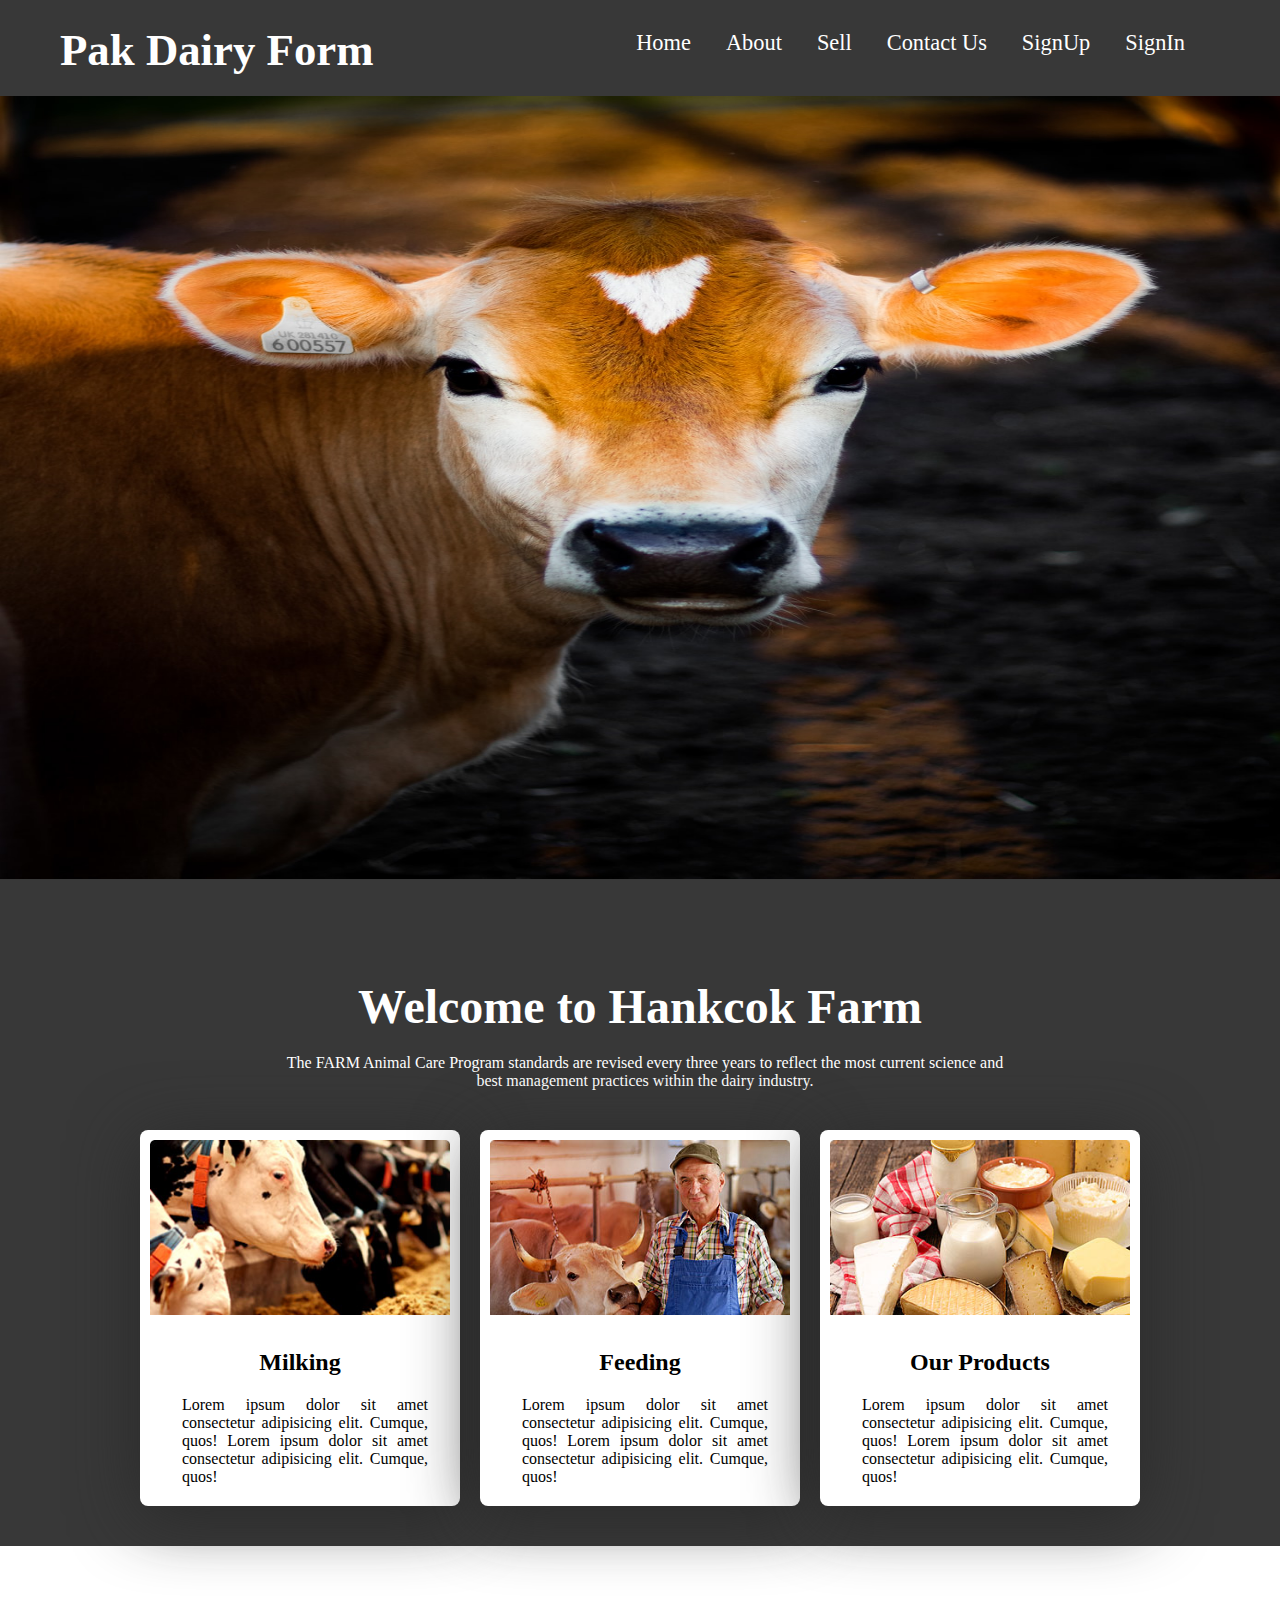
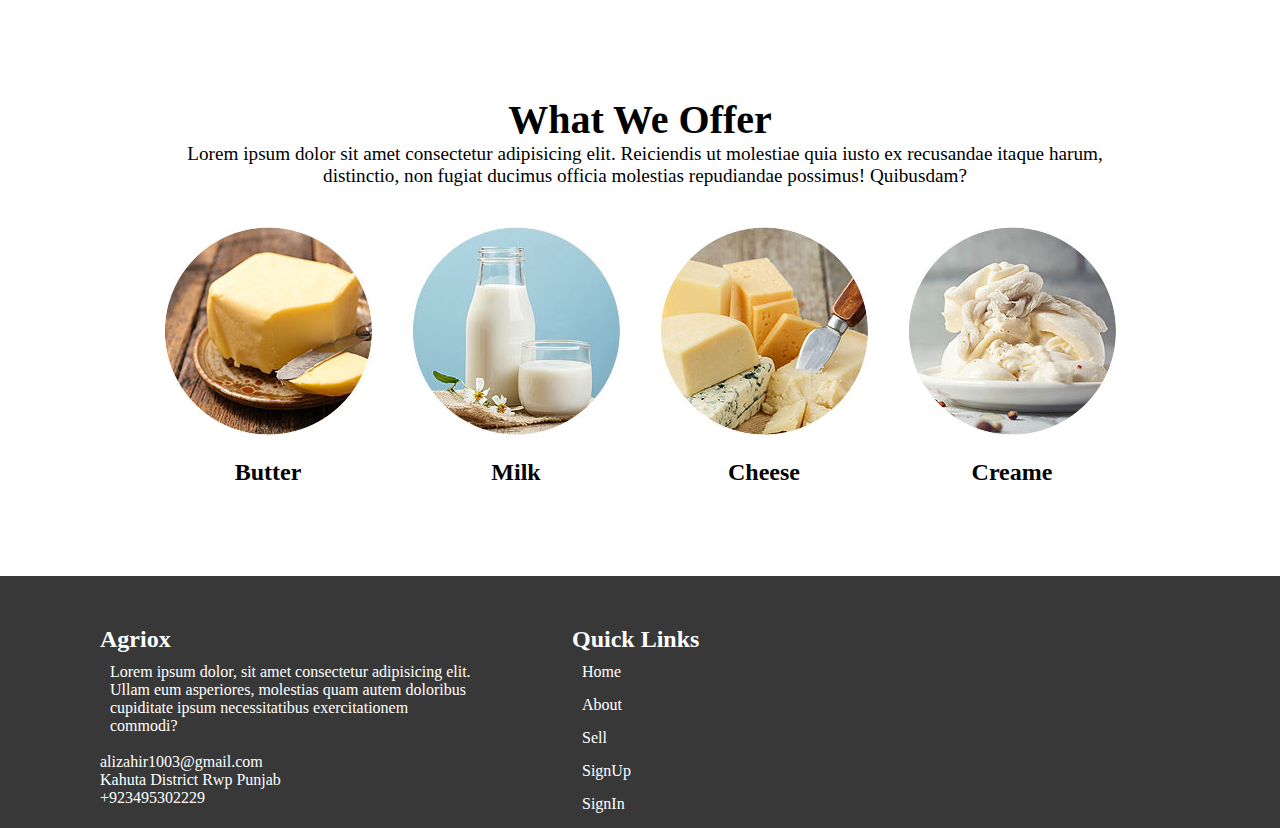
<file: index.html>
<!DOCTYPE html>
<html lang="en">

<head>
    <meta charset="UTF-8">
    <meta http-equiv="X-UA-Compatible" content="IE=edge">
    <meta name="viewport" content="width=device-width, initial-scale=1.0">
    <link rel="stylesheet" href="style.css">
    <title>Home-</title>
</head>

<body>
    <!-- header starts -->
    <header>
        <nav style="background-color: rgba(41, 41, 41, .93);">
            <div class="logo" style="color: #fff;">
                <h1>Pak Dairy Form </h1>
            </div>
            <div class="main-nav">
                <ul class="nav-links">
                    <a href="Home.html">
                        <li>Home</li>
                    </a>
                    <a href="about.html" target="_blank">
                        <li>About</li>
                    </a>
                    <a href="sell.html" target="_blank">
                        <li>Sell</li>
                    </a>
                    <a href="contact.html" target="_blank">
                        <li>Contact Us</li>
                    </a>
                    <a href="signUp.html" target="_blank">
                        <li>SignUp</li>
                    </a>
                    <a href="signIn.html" target="_blank">
                        <li>SignIn</li>
                    </a>
                </ul>
                <div class="hamburger">
                    <span class="bar"></span>
                    <span class="bar"></span>
                    <span class="bar"></span>
                </div>
            </div>
        </nav>
        <div class="slider">
            <!-- <div class="slider-btn">
                <button class="btn-left" onclick="plusDivs(-1)">&#10094;</button>
                <button class="btn-right" onclick="plusDivs(1)">&#10095;</button>
            </div> -->
            <div>
                <img class="mySlides" src="signup-pic3.jpg">
                <h1 class="caption"></h1>
                <p class="cap-txt"></p>
            </div>
            <div>
                <img class="mySlides" src="image-2.jpg">
                <h1 class="caption"></h1>
            </div>
            <div>
                <img class="mySlides" src="image-3.jpg">
                <h1 class="caption"></h1>
            </div>
        </div>
    </header>
    <!-- header ends -->

    <!-- Welcome section starts -->
    <section class="welcome">
        <h1>Welcome to Hankcok Farm</h1>
        <p>The FARM Animal Care Program standards are revised every three years to reflect the most current science and
            <br>
            best management practices within the dairy industry.
        </p>

        <div class="welcome-row">
            <div class="r1">
                <img src="img.jpg" alt="image 1">
                <h1>Milking</h1>
                <p>Lorem ipsum dolor sit amet consectetur adipisicing elit. Cumque, quos! Lorem
                    ipsum dolor sit amet consectetur adipisicing elit. Cumque, quos!
                </p>
            </div>
            <div class="r2">
                <img src="img2.jpg" alt="image 2">
                <h1>Feeding</h1>
                <p>Lorem ipsum dolor sit amet consectetur adipisicing elit. Cumque, quos! Lorem
                    ipsum dolor sit amet consectetur adipisicing elit. Cumque, quos!
                </p>
            </div>
            <div class="r3">
                <img src="img3.jpg" alt="image 1">
                <h1>Our Products</h1>
                <p>Lorem ipsum dolor sit amet consectetur adipisicing elit. Cumque, quos! Lorem
                    ipsum dolor sit amet consectetur adipisicing elit. Cumque, quos!
                </p>
            </div>
        </div>

    </section>
    <!-- Welcome section ends  -->

    <!-- services section starts -->
    <section class="services-section">

        <h1>What We Offer</h1>
        <p>
            Lorem ipsum dolor sit amet consectetur adipisicing elit. Reiciendis ut molestiae quia iusto ex recusandae
            itaque harum,<br> distinctio, non fugiat ducimus officia molestias repudiandae
            possimus! Quibusdam?
        </p>

        <div class="services">
            <div class="s1">
                <img src="image-4.jpg">
                <h2>Butter</h2>
            </div>
            <div class="s2">
                <img src="image-5.jpg">
                <h2>Milk</h2>
            </div>
            <div class="s3">
                <img src="image-6.jpg">
                <h2>Cheese</h2>
            </div>
            <div class="s4">
                <img src="image-7.jpg">
                <h2>Creame</h2>
            </div>
        </div>

    </section>
    <!-- services section ends -->
    <br><br><br><br><br>
    <footer>
        <div class="footer-row">
            <div class="info">
                <h2>Agriox</h2>
                <p>Lorem ipsum dolor, sit amet consectetur adipisicing elit. Ullam eum asperiores, molestias quam autem
                    doloribus cupiditate ipsum necessitatibus exercitationem commodi?</p>
                <br>
                <ul>
                    <li>alizahir1003@gmail.com</li>
                    <li>Kahuta District Rwp Punjab</li>
                    <li>+923495302229</li>
                </ul>
            </div>
            <div class="links">
                <h2>Quick Links</h2>
                <ul>
                    <li>Home</li>
                    <li>About</li>
                    <li>Sell</li>
                    <li>SignUp</li>
                    <li>SignIn</li>
                </ul>
            </div>
        </div>
    </footer>
    <script>
        const hamburger = document.querySelector(".hamburger");
        const navMenu = document.querySelector(".nav-links");

        hamburger.addEventListener("click", mobileMenu);

        function mobileMenu() {
            hamburger.classList.toggle("active");
            navMenu.classList.toggle("active");
        }

        var slideIndex = 1;
        showDivs(slideIndex);

        function plusDivs(n) {
            showDivs(slideIndex += n);
        }

        function showDivs(n) {
            var i;
            var x = document.getElementsByClassName("mySlides");
            var xx = document.getElementsByClassName("caption");
            if (n > x.length) {
                slideIndex = 1
            }
            if (n < 1) {
                slideIndex = x.length
            }
            for (i = 0; i < x.length; i++) {
                x[i].style.display = "none";
                xx[i].style.display = "none";
            }
            x[slideIndex - 1].style.display = "block";
            xx[slideIndex - 1].style.display = "block";
        }
    </script>

</body>

</html>
</file>
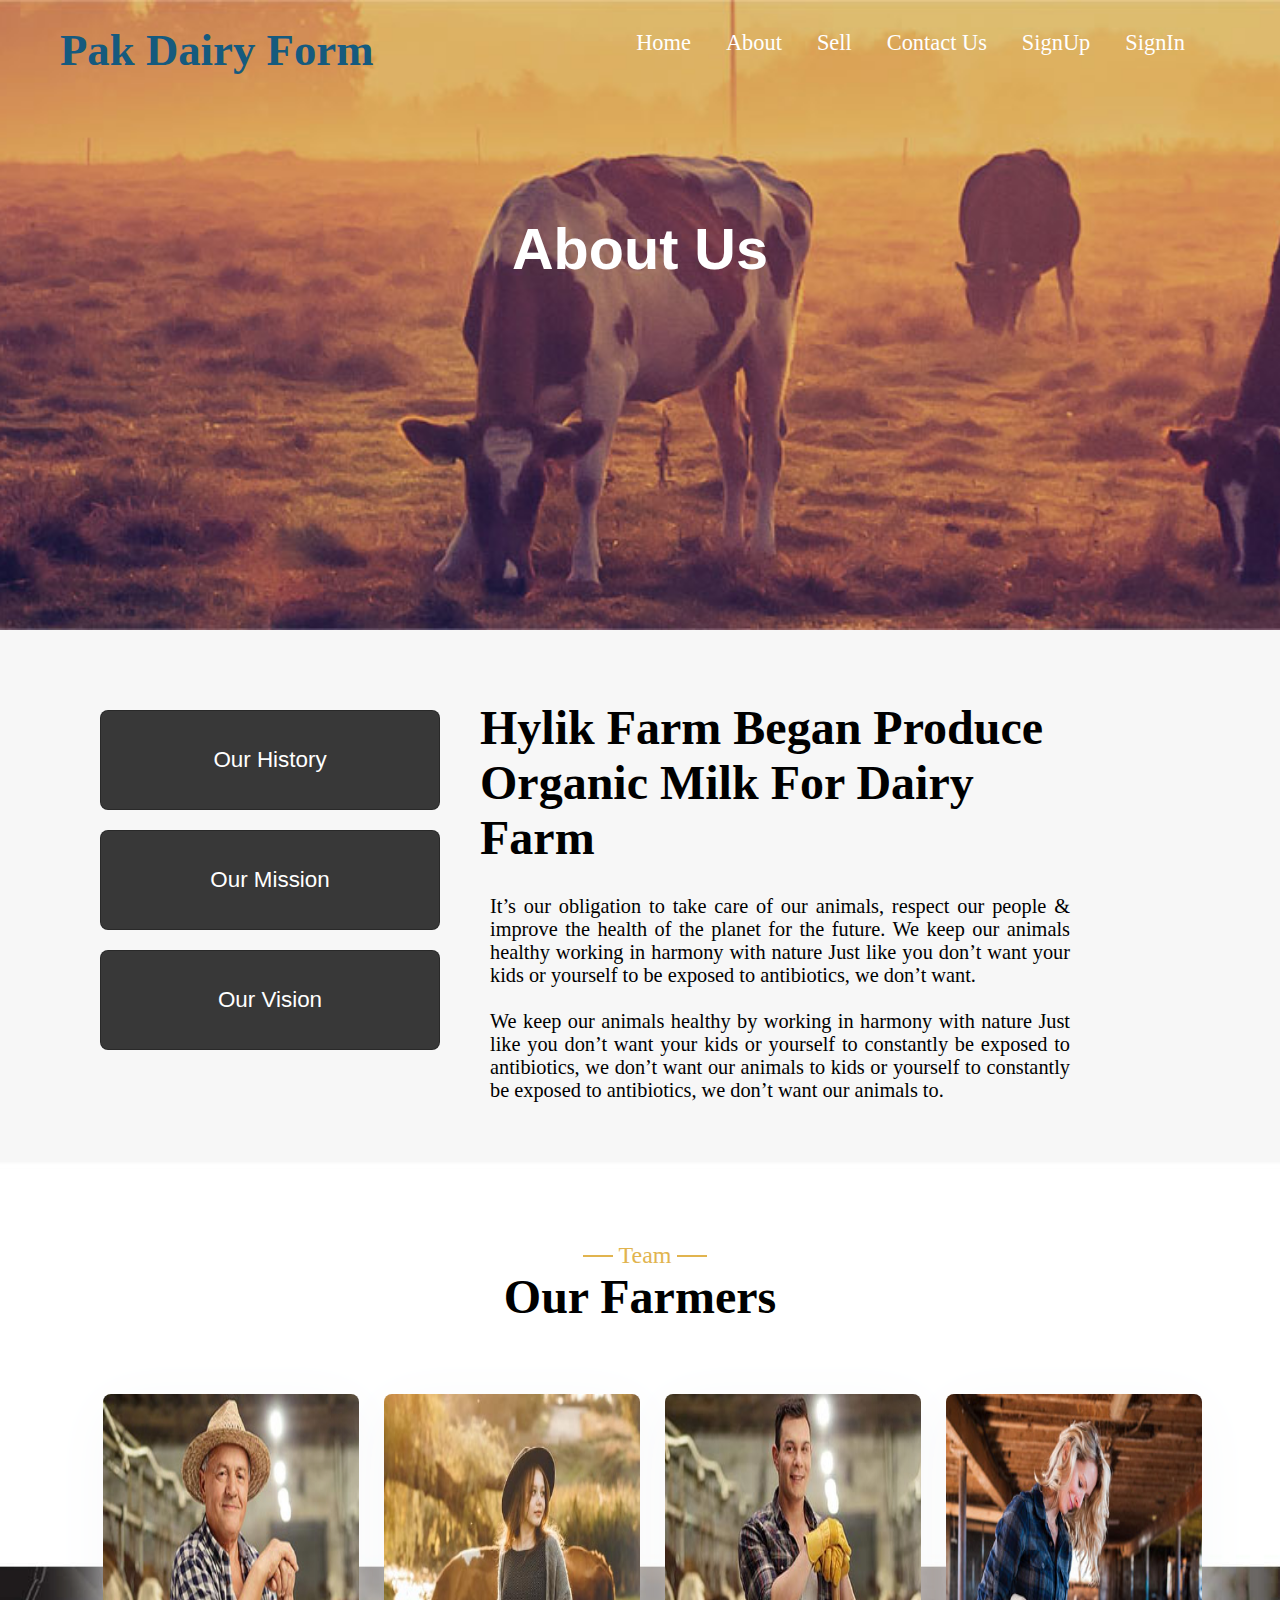
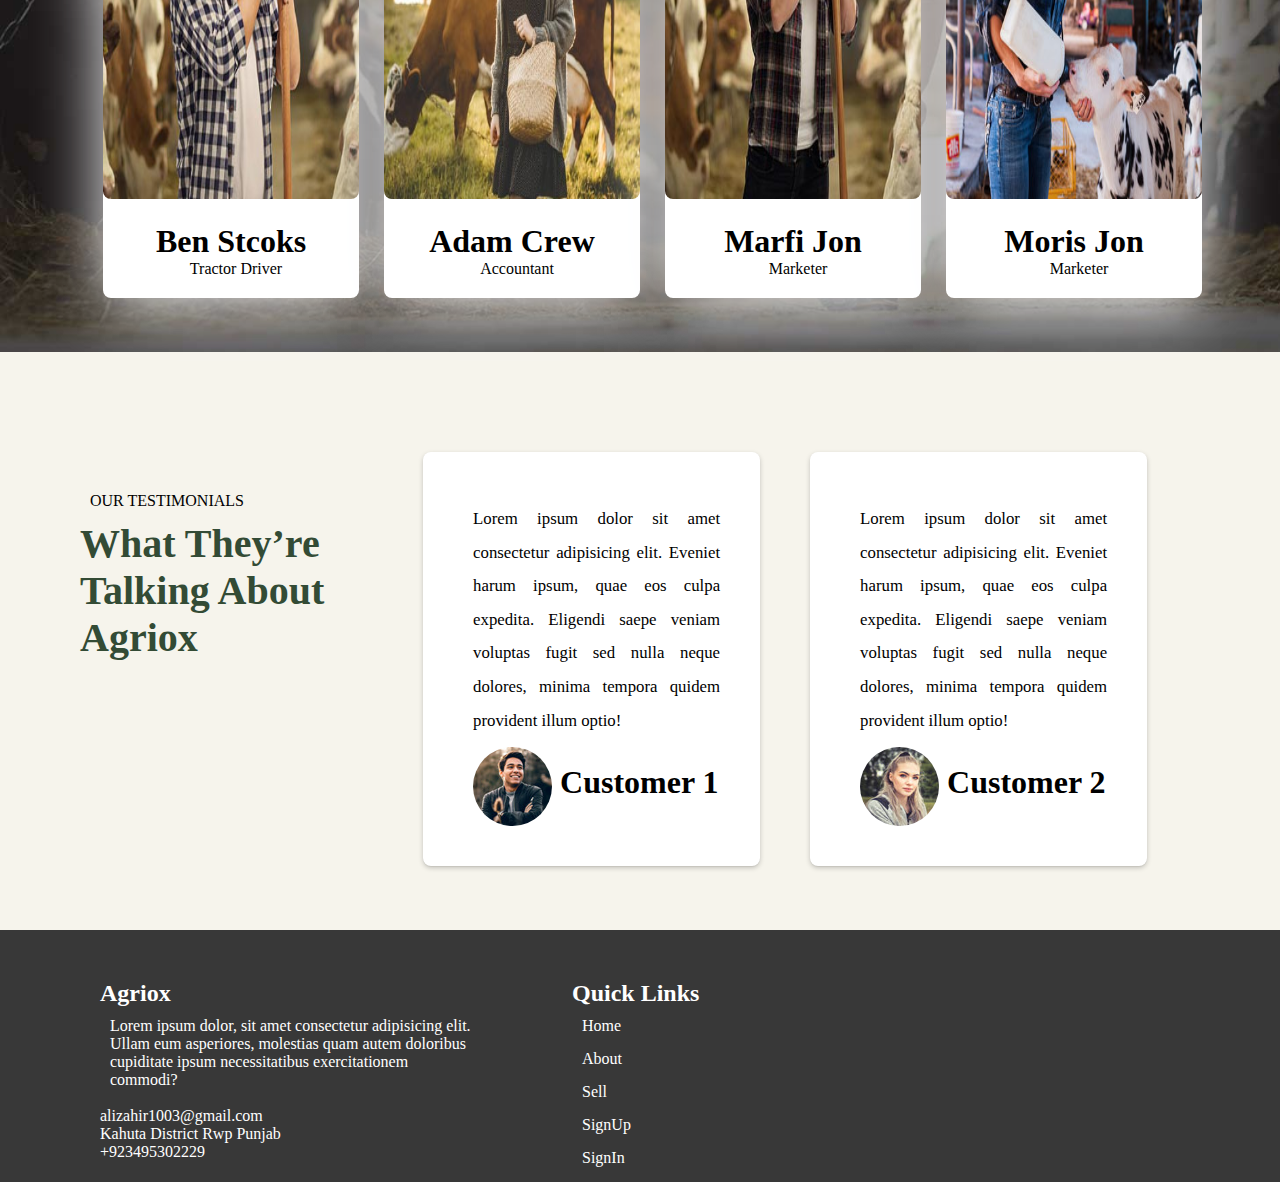
<file: about.html>
<!DOCTYPE html>
<html lang="en">

<head>
    <meta charset="UTF-8">
    <meta http-equiv="X-UA-Compatible" content="IE=edge">
    <meta name="viewport" content="width=device-width, initial-scale=1.0">
    <link rel="stylesheet" href="style.css">
    <title>About-</title>
</head>

<body>

    <!-- Header starts -->
    <header class="about-header">
        <nav class="about-nav">
            <div class="logo">
                <h1>Pak Dairy Form</h1>
            </div>
            <div class="main-nav">
                <ul class="nav-links">
                    <a href="index.html" target="_blank">
                        <li>Home</li>
                    </a>
                    <a href="about.html" target="_blank">          
                        <li>About</li>
                    </a>
                    <a href="sell.html">
                        <li>Sell</li>
                    </a>
                    <a href="contact.html" target="_blank">
                        <li>Contact Us</li>
                    </a>
                    <a href="signUp.html" target="_blank">
                        <li>SignUp</li>
                    </a>
                    <a href="signIn.html" target="_blank">
                        <li>SignIn</li>
                    </a>
                </ul>
                <div class="hamburger">
                    <span class="bar"></span>
                    <span class="bar"></span>
                    <span class="bar"></span>
                </div>
            </div>
        </nav>

        <div class="nav-content">
            <h1>About Us</h1>
            <p></p>
        </div>

    </header>
    <!-- Header ends -->

    <!-- about section starts -->
    <div class="about-section">

        <div class="about-row">

            <div class="btns">
                <button id="history" onclick="his()">Our History</button>
                <br>
                <button id="mission" onclick="mission()">Our Mission</button>
                <br>
                <button id="vision" onclick="vision()">Our Vision</button>
            </div>

            <div class="paras">
                <h1>Hylik Farm Began Produce Organic Milk For Dairy Farm</h1>
                <p>It’s our obligation to take care of our animals, respect our people & improve the health of
                    the
                    planet for the future. We keep our animals healthy working in harmony with nature Just like you
                    don’t want your kids or yourself to be exposed to antibiotics, we don’t want.
                    <br><br>
                    We keep our animals healthy by working in harmony with nature Just like you don’t want your kids or
                    yourself to constantly be exposed to antibiotics, we don’t want our animals to kids or yourself to
                    constantly be exposed to antibiotics, we don’t want our animals to.
                </p>
            </div>

        </div>

    </div>
    <!-- about section ends  -->

    <!-- team section starts -->
    <section class="team-section">
        <p class="title">Team</p>
        <h1 class="farmer">Our Farmers</h1>

        <div class="team-members">

            <div class="member1">
                <img src="team1.jpg" alt="team 1">
                <h1>Ben Stcoks</h1>
                <p>Tractor Driver</p>
            </div>
            <div class="member2">
                <img src="team2.jpg" alt="team 1">
                <h1>Adam Crew</h1>
                <p>Accountant</p>
            </div>
            <div class="member3">
                <img src="team3.jpg" alt="team 1">
                <h1>Marfi Jon</h1>
                <p>Marketer</p>
            </div>
            <div class="member4">
                <img src="team4.jpg" alt="team 1">
                <h1>Moris Jon</h1>
                <p>Marketer</p>
            </div>
        </div>
        <br><br><br>
    </section>
    <!-- team section ends -->

    <!-- TESTIMONIALS section starts -->
    <section class="Testimonals-section">

        <div class="testimonals">
            <div class="txt">
                <p>OUR TESTIMONIALS</p>
                <h1>What They’re Talking About Agriox</h1>
            </div>
            <div class="reviews">
                <div class="review1">
                    <p>Lorem ipsum dolor sit amet consectetur adipisicing elit. Eveniet harum ipsum, quae eos culpa
                        expedita. Eligendi saepe veniam voluptas fugit sed nulla neque dolores, minima tempora quidem
                        provident illum optio!</p>
                    <img src="testimonials-v1-img1.jpg" alt="">
                    <h1>Customer 1</h1>
                    <br><br><br>
                </div>
                <div class="review2">
                    <p>Lorem ipsum dolor sit amet consectetur adipisicing elit. Eveniet harum ipsum, quae eos culpa
                        expedita. Eligendi saepe veniam voluptas fugit sed nulla neque dolores, minima tempora quidem
                        provident illum optio!</p>
                    <img src="testimonials-v1-img2.jpg" alt="">
                    <h1>Customer 2</h1>
                    <br><br><br>
                </div>
            </div>
        </div>
        <br><br><br>
    </section>
    <!-- TESTIMONIALS section ends -->

    <!-- Footer starts -->
    <footer>
        <div class="footer-row">
            <div class="info">
                <h2>Agriox</h2>
                <p>Lorem ipsum dolor, sit amet consectetur adipisicing elit. Ullam eum asperiores, molestias quam autem
                    doloribus cupiditate ipsum necessitatibus exercitationem commodi?</p>
                <br>
                <ul>
                    <li>alizahir1003@gmail.com</li>
                    <li>Kahuta District Rwp Punjab</li>
                    <li>+923495302229</li>
                </ul>
            </div>
            <div class="links">
                <h2>Quick Links</h2>
                <ul>
                    <li>Home</li>
                    <li>About</li>
                    <li>Sell</li>
                    <li>SignUp</li>
                    <li>SignIn</li>
                </ul>
            </div>
        </div>
    </footer>
    <!-- Footer ends -->

    <script>

        const hamburger = document.querySelector(".hamburger");
        const navMenu = document.querySelector(".nav-links");

        hamburger.addEventListener("click", mobileMenu);

        function mobileMenu() {
            hamburger.classList.toggle("active");
            navMenu.classList.toggle("active");
        }

        var getTitle = document.getElementById("title");
        var getText = document.getElementById("text");

        function his() {
            getTitle.innerHTML = "Hylik Farm Began Produce Organic Milk For Dairy Farm";
        }
        function mission() {
            getTitle.innerHTML = "Deliver Organic Dairy , From Cow To Everyone.";
        }
        function vision() {
            getTitle.innerHTML = "Know About Our Farm And Vission";
        }
    </script>

</body>

</html>
</file>
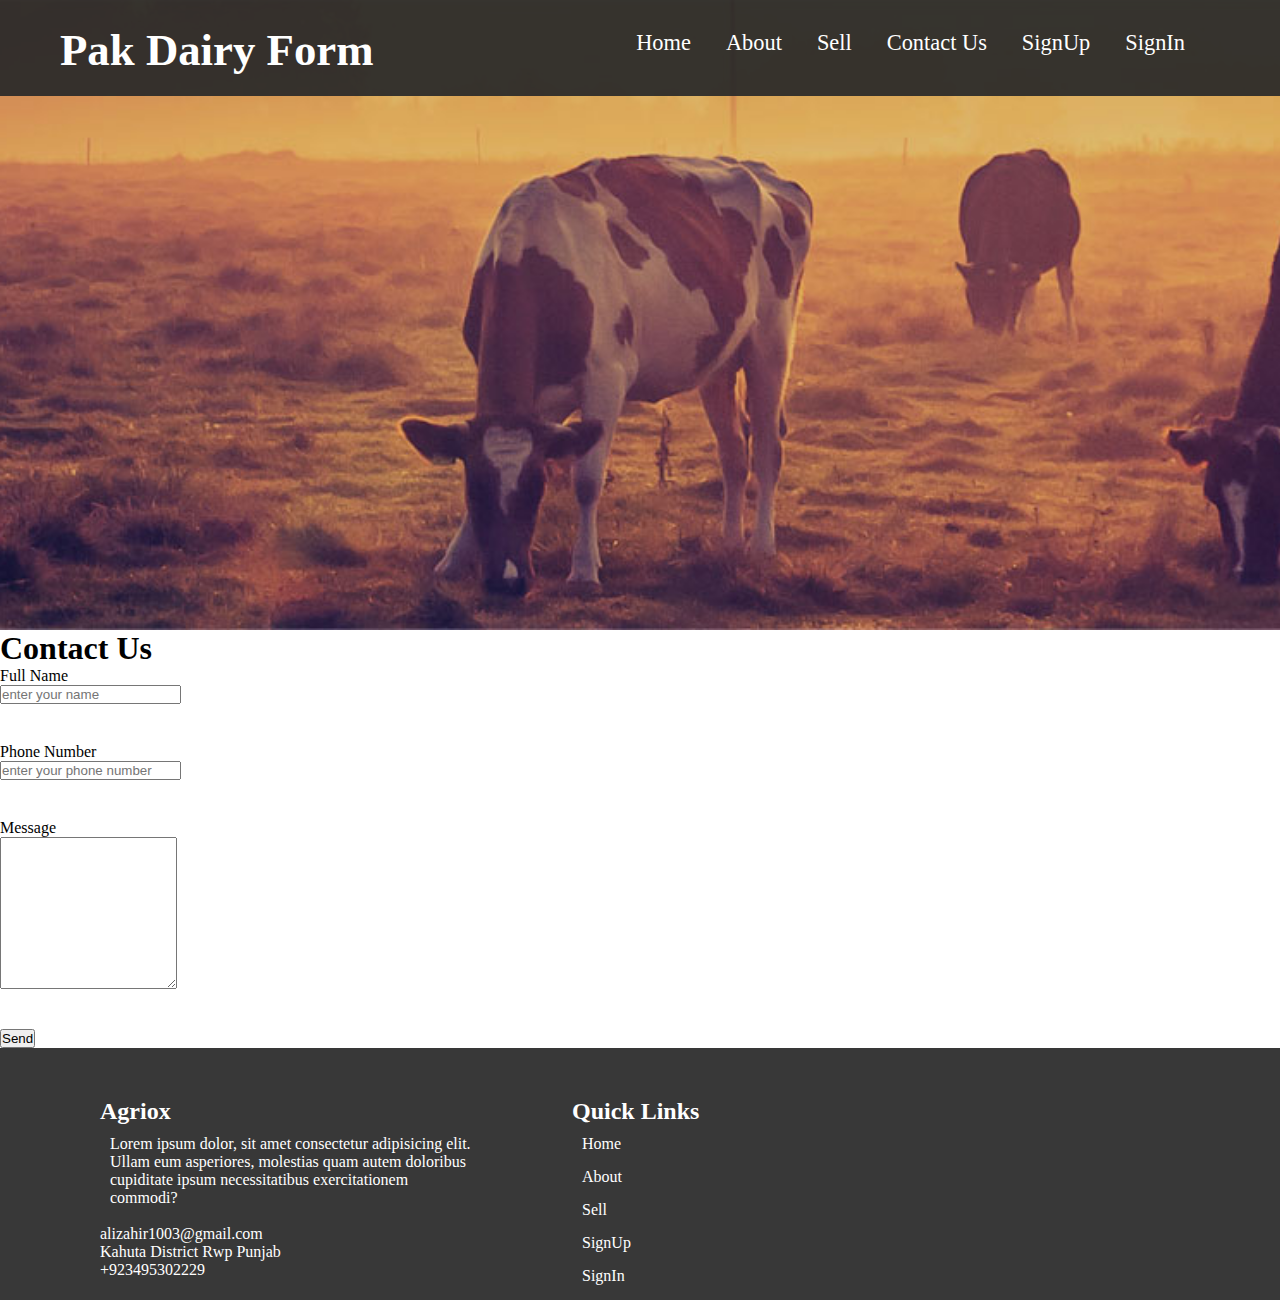
<file: contact.html>
<!DOCTYPE html>
<html lang="en">

<head>
    <meta charset="UTF-8">
    <meta http-equiv="X-UA-Compatible" content="IE=edge">
    <meta name="viewport" content="width=device-width, initial-scale=1.0">
    <link rel="stylesheet" href="style.css">
    <title>Contact US</title>
</head>

<body>

    <!-- Header starts -->
    <header class="about-header">
        <nav style="background-color: rgba(41, 41, 41, .93);">
            <div class="logo" style="color: #fff;">
                <h1>Pak Dairy Form</h1>
            </div>
            <div class="main-nav">
                <ul class="nav-links">
                    <a href="Home.html">
                        <li>Home</li>
                    </a>
                    <a href="about.html" target="_blank">
                        <li>About</li>
                    </a>
                    <a href="sell.html" target="_blank">
                        <li>Sell</li>
                    </a>
                    <a href="contact.html" target="_blank">
                        <li>Contact Us</li>
                    </a>
                    <a href="signUp.html" target="_blank">
                        <li>SignUp</li>
                    </a>
                    <a href="signIn.html" target="_blank">
                        <li>SignIn</li>
                    </a>
                </ul>
                <div class="hamburger">
                    <span class="bar"></span>
                    <span class="bar"></span>
                    <span class="bar"></span>
                </div>
            </div>
        </nav>

    </header>
    <!-- Header ends -->

    <!-- Contact Us form -->
    <section class="contact">
        <div class="contact-title">
            <h1>Contact Us</h1>
        </div>
        <div class="contact-form">

            <div class="contact-row">
                <div class="label">
                    <label>Full Name</label>
                </div>
                <div class="input-field">
                    <input type="text" id="fullName" placeholder="enter your name">
                    <span id="Nameerror"></span>
                </div>
            </div><br><br>

            <div class="contact-row">
                <div class="label">
                    <label>Phone Number</label>
                </div>
                <div class="input-field">
                    <input type="number" id="num" placeholder="enter your phone number">
                    <span id="Phoneerror"></span>
                </div>
            </div><br><br>

            <div class="contact-row">
                <div class="label">
                    <label>Message</label>
                </div>
                <div class="input-field">
                    <textarea rows="10"></textarea>
                </div>
            </div><br><br>

            <div class="send-btn">
                <button onclick="onSend()">Send</button>
            </div>
        </div>
    </section>

    <footer>
        <div class="footer-row">
            <div class="info">
                <h2>Agriox</h2>
                <p>Lorem ipsum dolor, sit amet consectetur adipisicing elit. Ullam eum asperiores, molestias quam autem
                    doloribus cupiditate ipsum necessitatibus exercitationem commodi?</p>
                <br>
                <ul>
                    <li>alizahir1003@gmail.com</li>
                    <li>Kahuta District Rwp Punjab</li>
                    <li>+923495302229</li>
                </ul>
            </div>
            <div class="links">
                <h2>Quick Links</h2>
                <ul>
                    <li>Home</li>
                    <li>About</li>
                    <li>Sell</li>
                    <li>SignUp</li>
                    <li>SignIn</li>
                </ul>
            </div>
        </div>
    </footer>

    <script>

        function onSend() {

            var getName = document.getElementById("fullName").value;
            var getPhone = document.getElementById("num").value;

            var getNameErrorId = document.getElementById("Nameerror");
            var getPhoneerrorId = document.getElementById("Phoneerror");

            if (getName == "") {
                getNameErrorId.textContent = "Enter Your Full Name";
                getNameErrorId.style.color = "red";
            }

            if (getPhone == "") {
                getPhoneerrorId.textContent = "Enter Your Phone Number";
                getPhoneerrorId.style.color = "red";
            } else if (getPhone.length != 11) {
                getPhoneerrorId.textContent = "Invalid Number";
                getPhoneerrorId.style.color = "red";
            }

            for (var i = 0; i < getName.length; i++) {

                var getNameChar = getName.charAt(i);

                if (getNameChar <= 10) {
                    getNameErrorId.textContent = "Name Contains only alphabets!";
                    getNameErrorId.style.color = "red";
                }
            }

            for (var j = 0; j < getCNIC.length; j++) {
                var getCNICChar = getCNIC[j];
                if (getCNICChar == "-") {
                    getCNICerrorId.textContent = "Enter CNIC without Dashes(" - ")";
                    getCNICerrorId.style.color = "red";
                    break;
                }
            }

        }

    </script>

</body>

</html>
</file>
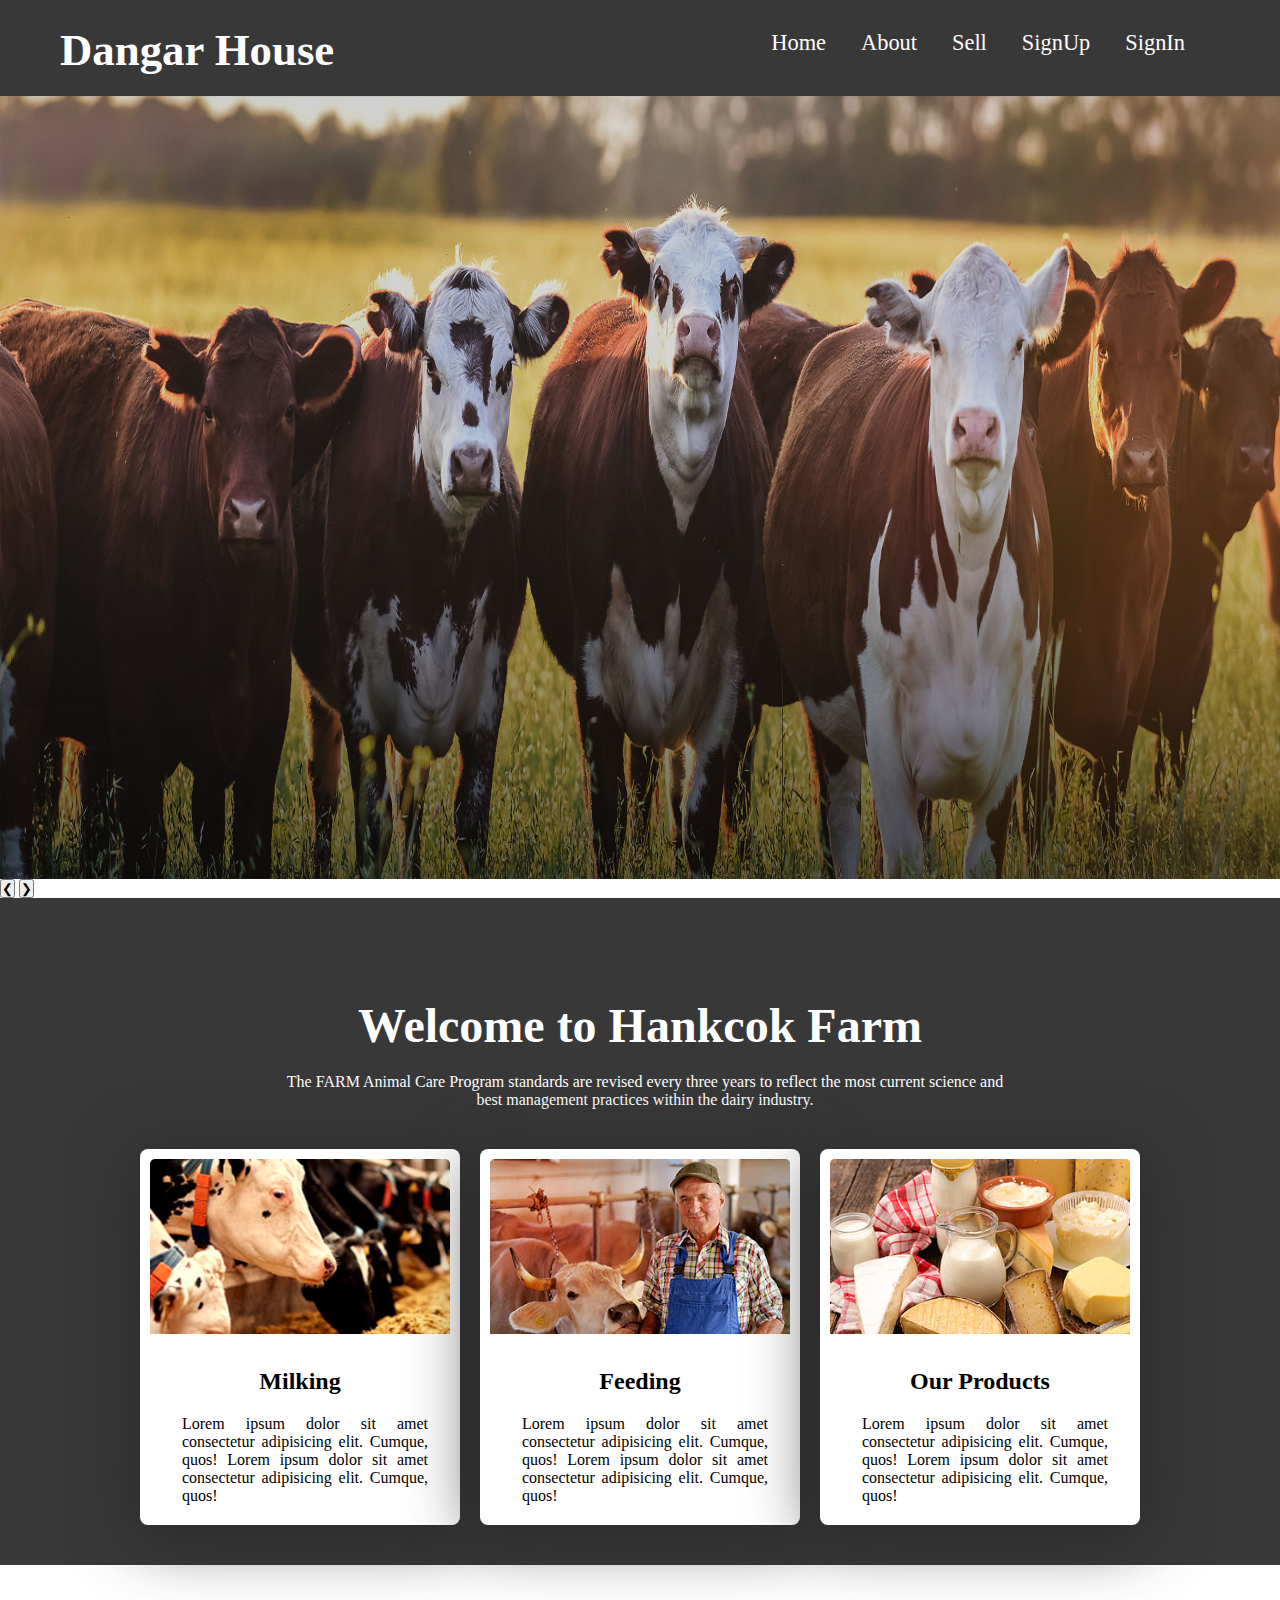
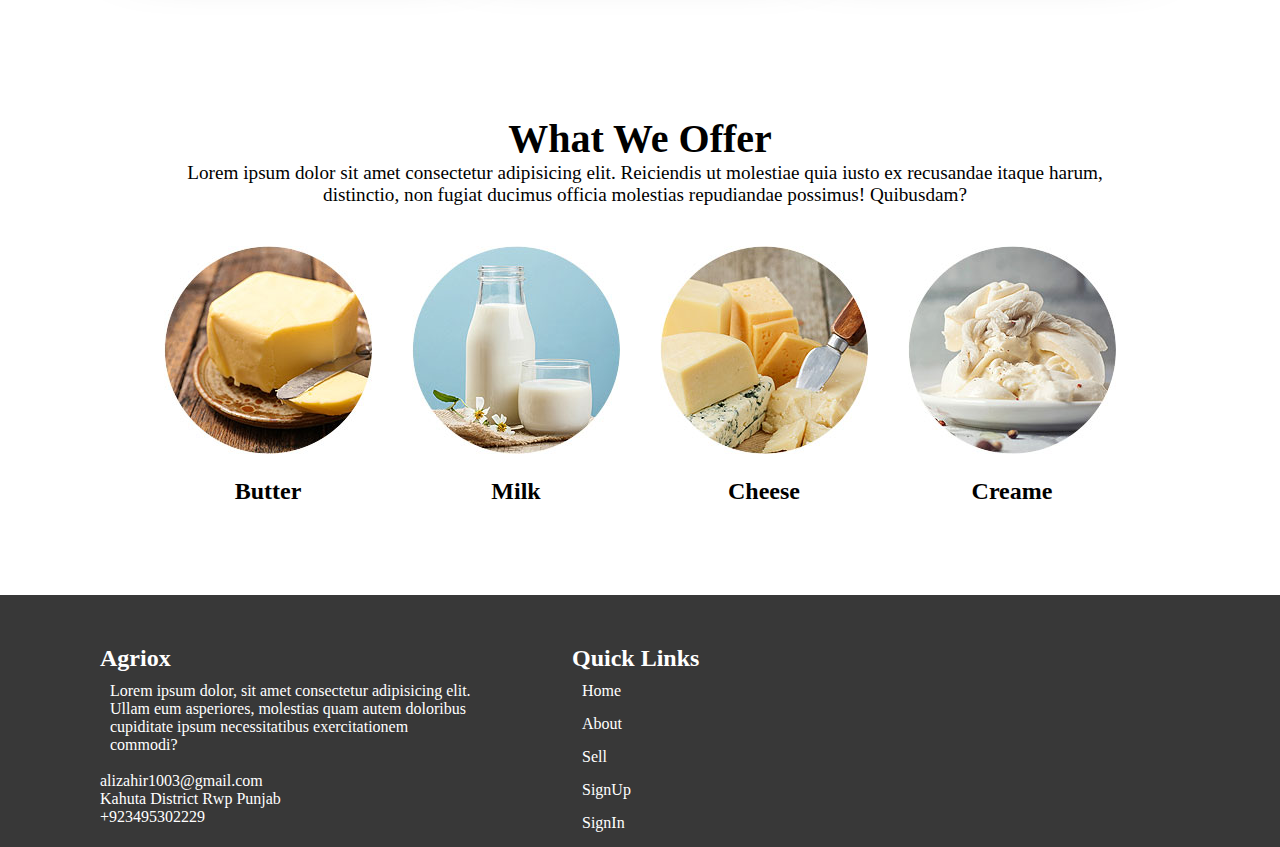
<file: Home.html>
<!DOCTYPE html>
<html lang="en">

<head>
    <meta charset="UTF-8">
    <meta http-equiv="X-UA-Compatible" content="IE=edge">
    <meta name="viewport" content="width=device-width, initial-scale=1.0">
    <link rel="stylesheet" href="style.css">
    <title>Home-</title>
</head>

<body>
    <!-- header starts -->
    <header>
        <nav style="background-color: rgba(41, 41, 41, .93);">
            <div class="logo" style="color: #fff;">
                <h1>Dangar House</h1>
            </div>
            <div class="main-nav">
                <ul class="nav-links">
                    <a href="">
                        <li style="color: #fff;">Home</li>
                    </a>
                    <a href="about.html" target="_blank">
                        <li style="color: #fff;">About</li>
                    </a>
                    <a href="">
                        <li style="color: #fff;">Sell</li>
                    </a>
                    <a href="signUp.html" target="_blank">
                        <li style="color: #fff;">SignUp</li>
                    </a>
                    <a href="signIn.html" target="_blank">
                        <li style="color: #fff;">SignIn</li>
                    </a>
                </ul>
                <div class="hamburger">
                    <span class="bar"></span>
                    <span class="bar"></span>
                    <span class="bar"></span>
                </div>
            </div>
        </nav>
        <div class="slider">
            <div>
                <img class="mySlides" src="image-1.jpg">
                <h1 class="caption"></h1>
                <p class="cap-txt"></p>
            </div>
            <div>
                <img class="mySlides" src="image-2.jpg">
                <h1 class="caption"></h1>
            </div>
            <div>
                <img class="mySlides" src="image-3.jpg">
                <h1 class="caption"></h1>
            </div>
            <button class="btn-left" onclick="plusDivs(-1)">&#10094;</button>
            <button class="btn-right" onclick="plusDivs(1)">&#10095;</button>
        </div>
    </header>
    <!-- header ends -->

    <!-- Welcome section starts -->
    <section class="welcome">
        <h1>Welcome to Hankcok Farm</h1>
        <p>The FARM Animal Care Program standards are revised every three years to reflect the most current science and
            <br>
            best management practices within the dairy industry.</p>

        <div class="welcome-row">
            <div class="r1">
                <img src="img.jpg" alt="image 1">
                <h1>Milking</h1>
                <p>Lorem ipsum dolor sit amet consectetur adipisicing elit. Cumque, quos! Lorem
                    ipsum dolor sit amet consectetur adipisicing elit. Cumque, quos!
                </p>
            </div>
            <div class="r2">
                <img src="img2.jpg" alt="image 2">
                <h1>Feeding</h1>
                <p>Lorem ipsum dolor sit amet consectetur adipisicing elit. Cumque, quos! Lorem
                    ipsum dolor sit amet consectetur adipisicing elit. Cumque, quos!
                </p>
            </div>
            <div class="r3">
                <img src="img3.jpg" alt="image 1">
                <h1>Our Products</h1>
                <p>Lorem ipsum dolor sit amet consectetur adipisicing elit. Cumque, quos! Lorem
                    ipsum dolor sit amet consectetur adipisicing elit. Cumque, quos!
                </p>
            </div>
        </div>

    </section>
    <!-- Welcome section ends  -->

    <!-- services section starts -->
    <section class="services-section">

        <h1>What We Offer</h1>
        <p>
            Lorem ipsum dolor sit amet consectetur adipisicing elit. Reiciendis ut molestiae quia iusto ex recusandae itaque harum,<br> distinctio, non fugiat ducimus officia molestias repudiandae
            possimus! Quibusdam?
        </p>

        <div class="services">
                   <div class="s1">
                       <img src="image-4.jpg">
                       <h2>Butter</h2>
                   </div>
                   <div class="s2">
                       <img src="image-5.jpg">
                       <h2>Milk</h2>
                   </div>
                   <div class="s3">
                       <img src="image-6.jpg">
                       <h2>Cheese</h2>
                   </div>
                   <div class="s4">
                       <img src="image-7.jpg">
                       <h2>Creame</h2>
                   </div>
        </div>

    </section>
    <!-- services section ends -->
     <br><br><br><br><br>
    <footer>
        <div class="footer-row">
            <div class="info">
                <h2>Agriox</h2>
                <p>Lorem ipsum dolor, sit amet consectetur adipisicing elit. Ullam eum asperiores, molestias quam autem
                    doloribus cupiditate ipsum necessitatibus exercitationem commodi?</p>
                <br>
                <ul>
                    <li>alizahir1003@gmail.com</li>
                    <li>Kahuta District Rwp Punjab</li>
                    <li>+923495302229</li>
                </ul>
            </div>
            <div class="links">
                <h2>Quick Links</h2>
                <ul>
                    <li>Home</li>
                    <li>About</li>
                    <li>Sell</li>
                    <li>SignUp</li>
                    <li>SignIn</li>
                </ul>
            </div>
        </div>
    </footer>
    <script>
        const hamburger = document.querySelector(".hamburger");
        const navMenu = document.querySelector(".nav-links");

        hamburger.addEventListener("click", mobileMenu);

        function mobileMenu() {
            hamburger.classList.toggle("active");
            navMenu.classList.toggle("active");
        }

        var slideIndex = 1;
        showDivs(slideIndex);

        function plusDivs(n) {
            showDivs(slideIndex += n);
        }

        function showDivs(n) {
            var i;
            var x = document.getElementsByClassName("mySlides");
            var xx = document.getElementsByClassName("caption");
            if (n > x.length) {
                slideIndex = 1
            }
            if (n < 1) {
                slideIndex = x.length
            }
            for (i = 0; i < x.length; i++) {
                x[i].style.display = "none";
                xx[i].style.display = "none";
            }
            x[slideIndex - 1].style.display = "block";
            xx[slideIndex - 1].style.display = "block";
        }
    </script>

</body>

</html>
</file>
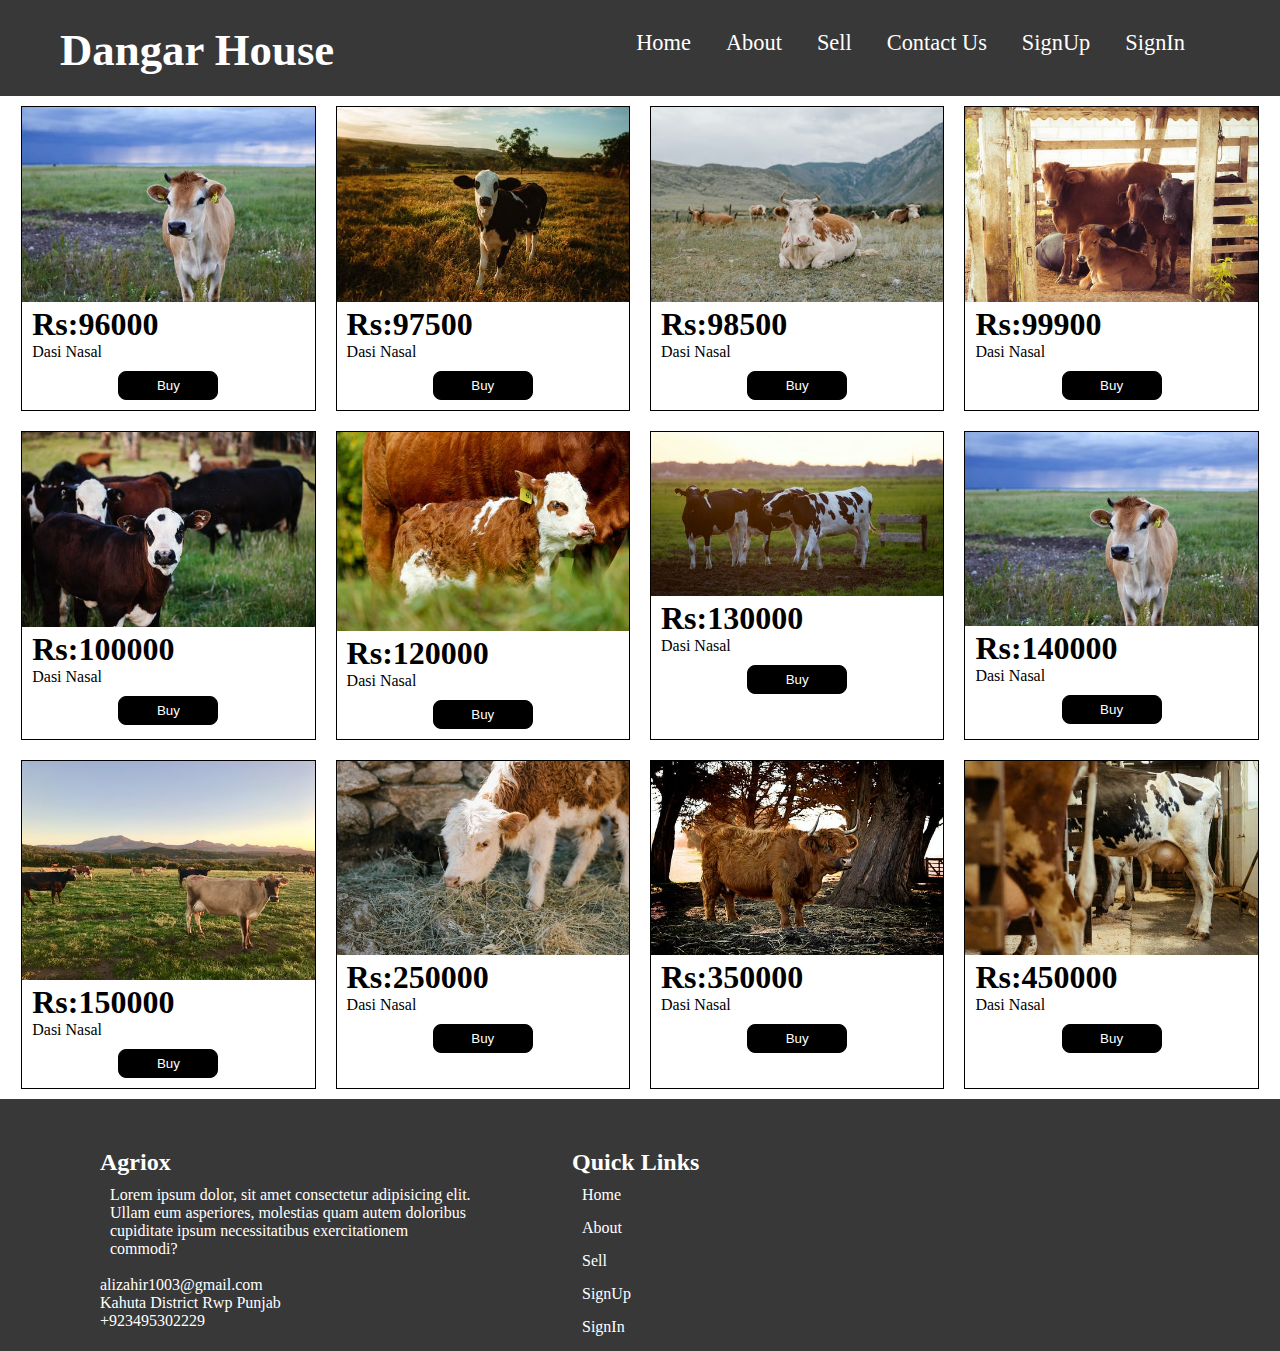
<file: sell.html>
<!DOCTYPE html>
<html lang="en">

<head>
    <meta charset="UTF-8">
    <meta http-equiv="X-UA-Compatible" content="IE=edge">
    <meta name="viewport" content="width=device-width, initial-scale=1.0">
    <link rel="stylesheet" href="style.css">
    <title>Sell-</title>
</head>

<body>

    <!-- header starts -->
    <header>
        <nav style="background-color: rgba(41, 41, 41, .93);">
            <div class="logo" style="color: #fff;">
                <h1>Dangar House</h1>
            </div>
            <div class="main-nav">
                <ul class="nav-links">
                    <a href="index.html" target="_blank">
                        <li>Home</li>
                    </a>
                    <a href="about.html" target="_blank">
                        <li>About</li>
                    </a>
                    <a href="sell.html">
                        <li>Sell</li>
                    </a>
                    <a href="contact.html" target="_blank">
                        <li>Contact Us</li>
                    </a>
                    <a href="signUp.html" target="_blank">
                        <li>SignUp</li>
                    </a>
                    <a href="signIn.html" target="_blank">
                        <li>SignIn</li>
                    </a>
                </ul>
                <div class="hamburger">
                    <span class="bar"></span>
                    <span class="bar"></span>
                    <span class="bar"></span>
                </div>
            </div>
        </nav>
    </header>
    <!-- header ends -->

    <!-- sell section -->

    <section class="sell-section">
        <div class="section-1">
            <img src="bhens.jpeg">
            <h1>Rs:96000</h1>
            <p>Dasi Nasal</p>
            <div class="buy-btn">
                <button>Buy</button>
            </div>
        </div>
        <div class="section-2">
            <img src="bhens2.jpeg">
            <h1>Rs:97500</h1>
            <p>Dasi Nasal</p>
            <div class="buy-btn">
                <button>Buy</button>
            </div>
        </div>
        <div class="section-3">
            <img src="bhens3.jpeg">
            <h1>Rs:98500</h1>
            <p>Dasi Nasal</p>
            <div class="buy-btn">
                <button>Buy</button>
            </div>
        </div>
        <div class="section-4">
            <img src="bhens4.jpeg">
            <h1>Rs:99900</h1>
            <p>Dasi Nasal</p>
            <div class="buy-btn">
                <button>Buy</button>
            </div>
        </div>
    </section>

    <section class="sell-section">
        <div class="section-1">
            <img src="bhens5.jpeg">
            <h1>Rs:100000</h1>
            <p>Dasi Nasal</p>
            <div class="buy-btn">
                <button>Buy</button>
            </div>
        </div>
        <div class="section-2">
            <img src="bhens6.jpeg">
            <h1>Rs:120000</h1>
            <p>Dasi Nasal</p>
            <div class="buy-btn">
                <button>Buy</button>
            </div>
        </div>
        <div class="section-3">
            <img src="bhens7.jpeg">
            <h1>Rs:130000</h1>
            <p>Dasi Nasal</p>
            <div class="buy-btn">
                <button>Buy</button>
            </div>
        </div>
        <div class="section-4">
            <img src="bhens.jpeg">
            <h1>Rs:140000</h1>
            <p>Dasi Nasal</p>
            <div class="buy-btn">
                <button>Buy</button>
            </div>
        </div>
    </section>

    <section class="sell-section">
        <div class="section-1">
            <img src="bhens9.jpeg">
            <h1>Rs:150000</h1>
            <p>Dasi Nasal</p>
            <div class="buy-btn">
                <button>Buy</button>
            </div>
        </div>
        <div class="section-2">
            <img src="bhens10.jpeg">
            <h1>Rs:250000</h1>
            <p>Dasi Nasal</p>
            <div class="buy-btn">
                <button>Buy</button>
            </div>
        </div>
        <div class="section-3">
            <img src="bhens11.jpeg">
            <h1>Rs:350000</h1>
            <p>Dasi Nasal</p>
            <div class="buy-btn">
                <button>Buy</button>
            </div>
        </div>
        <div class="section-4">
            <img src="bhens12.jpeg">
            <h1>Rs:450000</h1>
            <p>Dasi Nasal</p>
            <div class="buy-btn">
                <button>Buy</button>
            </div>
        </div>
    </section>

    <!-- sell section ends -->

    <footer>
        <div class="footer-row">
            <div class="info">
                <h2>Agriox</h2>
                <p>Lorem ipsum dolor, sit amet consectetur adipisicing elit. Ullam eum asperiores, molestias quam autem
                    doloribus cupiditate ipsum necessitatibus exercitationem commodi?</p>
                <br>
                <ul>
                    <li>alizahir1003@gmail.com</li>
                    <li>Kahuta District Rwp Punjab</li>
                    <li>+923495302229</li>
                </ul>
            </div>
            <div class="links">
                <h2>Quick Links</h2>
                <ul>
                    <li>Home</li>
                    <li>About</li>
                    <li>Sell</li>
                    <li>SignUp</li>
                    <li>SignIn</li>
                </ul>
            </div>
        </div>
    </footer>

    <script>
        const hamburger = document.querySelector(".hamburger");
        const navMenu = document.querySelector(".nav-links");

        hamburger.addEventListener("click", mobileMenu);

        function mobileMenu() {
            hamburger.classList.toggle("active");
            navMenu.classList.toggle("active");
        }
    </script>
</body>

</html>
</file>
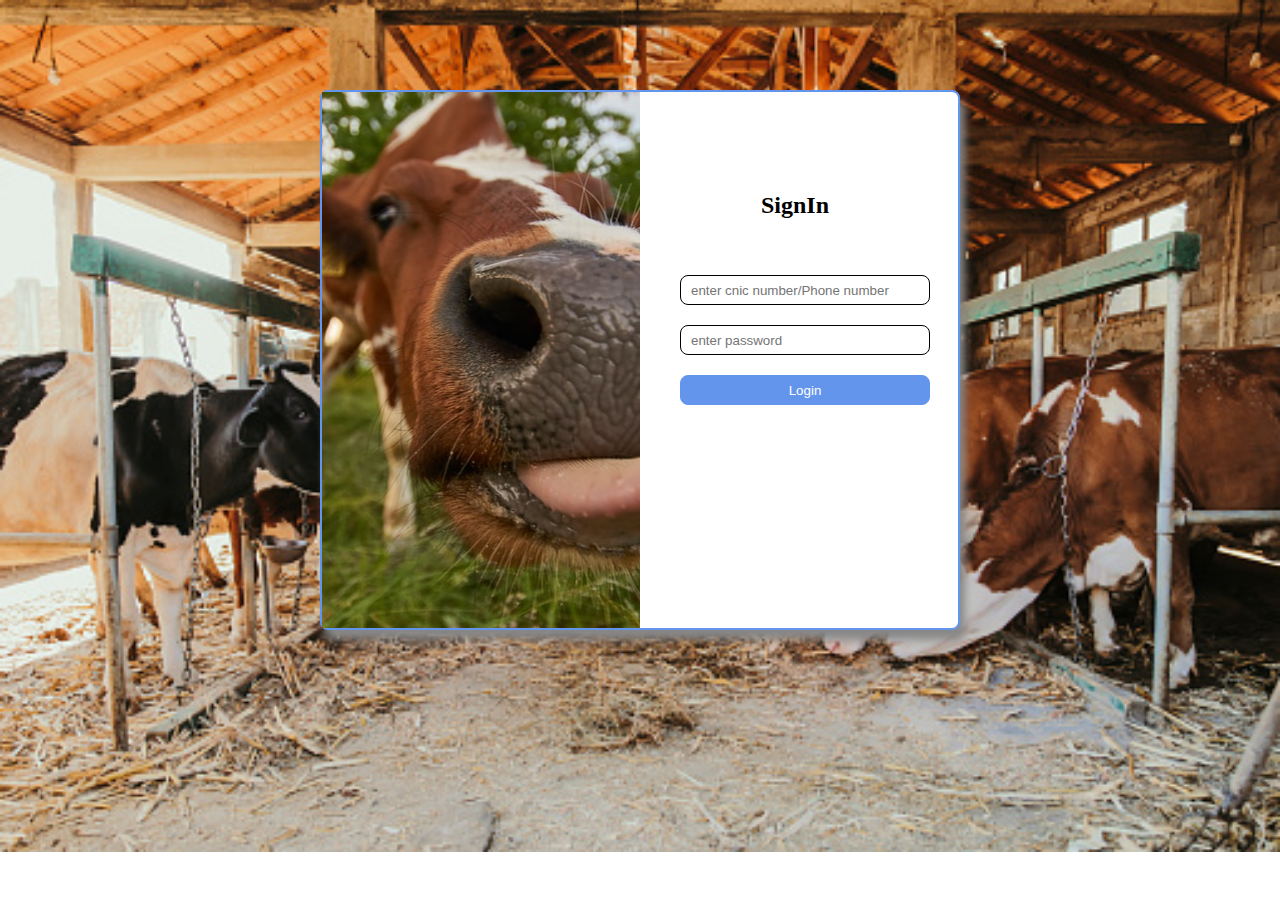
<file: signIn.html>
<!DOCTYPE html>
<html lang="en">

<head>
    <meta charset="UTF-8">
    <meta http-equiv="X-UA-Compatible" content="IE=edge">
    <meta name="viewport" content="width=device-width, initial-scale=1.0">
    <link rel="stylesheet" href="style.css">
    <title>SignIn-</title>

</head>

<body style="background: url('bg.jpg'); background-repeat: no-repeat; background-size: cover;">

    <div class="signIn">

        <div class="signin-image">
         
        </div>
        <div class="signin-form">
            <h1>SignIn</h1>
            <br><br>
            <input type="number" placeholder="enter cnic number/Phone number" id="CNICnumber">
            <br>
            <input type="password" id="getpassword" placeholder="enter password">
            <br>
            <button type="submit" id="login" onclick="show()">Login</button>
        </div>
    </div>

    <script>
        function show(){
            alert("dangar show")
        }
    </script>

</body>

</html>
</file>
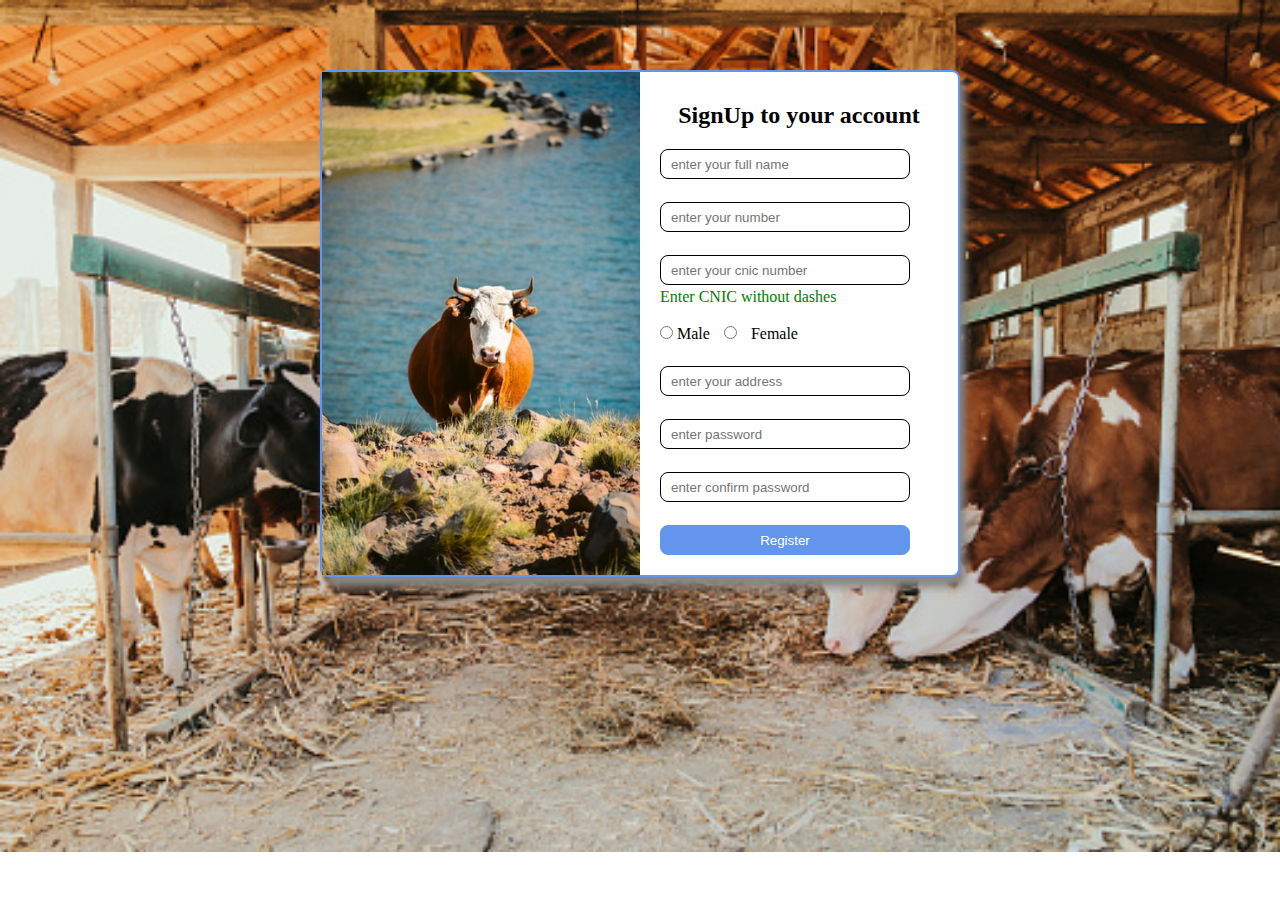
<file: signUp.html>
<!DOCTYPE html>
<html lang="en">

<head>
    <meta charset="UTF-8">
    <meta http-equiv="X-UA-Compatible" content="IE=edge">
    <meta name="viewport" content="width=device-width, initial-scale=1.0">
    <link rel="stylesheet" href="style.css">
    <title>SignUp-</title>

</head>

<body style="background: url('bg.jpg'); background-repeat: no-repeat; background-size: cover;">

    <div class="signup">

        <div class="signup-image">

        </div>
        <div class="signup-form">
            <h1>SignUp to your account</h1>
            <input type="text" placeholder="enter your full name" id="fullname">
            <span id="Nameerror"></span>
            <input type="number" placeholder="enter your number" id="Phnumber">
            <span id="Phoneerror"></span>
            <input type="number" placeholder="enter your cnic number" id="CNICname">
            <span id="CNICerror" style="color: green;">Enter CNIC without dashes</span>
            <input type="radio" id="male" name="specific_gender">
            <label for="male">Male</label>
            <input type="radio" id="female" name="specific_gender">
            <label id="female">Female</label>
            <span id="gendererror"></span>
            <input type="text" id="address" placeholder="enter your address">
            <span id="addresserror"></span>
            <input type="password" id="pass" placeholder="enter password">
            <span id="passerror"></span>
            <input type="password" id="Cpass" placeholder="enter confirm password">
            <span id="Confirmerror"></span>
            <button type="submit" id="register" onclick="register()">Register</button>
        </div>

    </div>

    <script>

        function register() {

            var getName = document.getElementById("fullname").value;
            var getPhone = document.getElementById("Phnumber").value;
            var getCNIC = document.getElementById("CNICname").value;
            var getMale = document.getElementById("male").value;
            var getFemale = document.getElementById("female").value;
            var getAddress = document.getElementById("address").value;
            var getPass = document.getElementById("pass").value;
            var getConfirm = document.getElementById("Cpass").value;

            var getNameErrorId = document.getElementById("Nameerror");
            var getPhoneerrorId = document.getElementById("Phoneerror");
            var getCNICerrorId = document.getElementById("CNICerror");
            var getGendererrorId = document.getElementById("gendererror");
            var getAddresserrorId = document.getElementById("addresserror");
            var getPasserrorId = document.getElementById("passerror");
            var getConfirmPasserrorId = document.getElementById("Confirmerror");

            if (getName == "") {
                getNameErrorId.textContent = "Enter Your Full Name";
                getNameErrorId.style.color = "red";
            }

            if (getPhone == "") {
                getPhoneerrorId.textContent = "Enter Your Phone Number";
                getPhoneerrorId.style.color = "red";
            } else if (getPhone.length != 11) {
                getPhoneerrorId.textContent = "Invalid Number";
                getPhoneerrorId.style.color = "red";
            }

            if (getCNIC == "") {
                getCNICerrorId.textContent = "Enter Your ID Card Number";
                getCNICerrorId.style.color = "red";
            } else if (getCNIC.length != 13) {
                getCNICerrorId.textContent = "Invalid ID Card Number! Must be 13 Figures";
                getCNICerrorId.style.color = "red";
            }

            if (getMale == "" || getFemale == "") {
                getGendererrorId.textContent = "Select Your Gender";
                getGendererrorId.style.color = "red";
            }
            if (getAddress == "") {
                getAddresserrorId.textContent = "Enter Your Home Address";
                getAddresserrorId.style.color = "red";
            }
            if (getPass == "") {
                getPasserrorId.textContent = "Enter Password";
                getPasserrorId.style.color = "red";
            }
            if (getConfirm == "") {
                getConfirmPasserrorId.textContent = "Enter Password Again";
                getConfirmPasserrorId.style.color = "red";
            }

            for (var i = 0; i < getName.length; i++) {

                var getNameChar = getName.charAt(i);

                if (getNameChar <= 10) {
                    getNameErrorId.textContent = "Name Contains only alphabets!";
                    getNameErrorId.style.color = "red";
                }
            }

            // for (var j = 0; j < getCNIC.length; j++) {

            //     var convertCNICToString = getCNIC.toString();
            //     console.log(convertCNICToString);

            //     if (convertCNICToString == "-") {
            //         getCNICerrorId.textContent = "Enter ID Card Number Without Dashes("-")";
            //         getCNICerrorId.style.color = "red";
            //     }
            // }

        }

    </script>

</body>

</html>
</file>
<file: style.css>
* {
    margin: 0;
    padding: 0;
    box-sizing: border-box;
    text-decoration: none;
}

/* Home Page Styling */

.slider{
    height: auto;
}

.mySlides{
    display: none;
    width:100%; 
    height: 87vh;
    position: relative;
}

.caption{
    display: none;
    position: fixed;
    top: 300px;
    left: 260px;
    font-size: 500%;
    color: #fff;
}

.cap-txt{
    /* display: none; */
    position: fixed;
    top: 400px;
    left: 300px;
    width: 60%;
    text-align: center;
    font-size: 150%;
    color: #fff;
}

.slider-btn{
    display: flex;
    justify-content: space-between;
    position: relative;
}

/* .btn-left{
    width: 28px;
    height: 5vh;
    border-radius: 8px;
    background-color: #000;
    color: #fff;
    border: 1px solid #000;
    cursor: pointer;
}

.btn-right{
    width: 28px;
    height: 5vh;
    border-radius: 8px;
    background-color: #000;
    color: #fff;
    border: 1px solid #000;
    cursor: pointer;
} */

.welcome{
    background-color: rgba(41, 41, 41, .93);
}

.welcome h1{
    text-align: center;
    padding-top: 100px;
    color: #fff;
    font-size: 300%;
}

.welcome p{
    width: 100%;
    padding-top: 20px;
    text-align: center;
    color: #fff;
}

.welcome-row{
    display: flex;
    flex-wrap: wrap;
    justify-content: center;
    margin-top: 40px;
    padding-bottom: 40px;
}

.r1, .r2, .r3{
    box-shadow: 0 10px 67px rgba(41, 41, 41, .93);
    border-radius: 8px;
    height: auto;
    background-color:#fff;
    width: 25%;
}

.r1 img, .r2 img, .r3 img{
    width: 100%;
    padding: 10px;
}

.r1 h1, .r2 h1, .r3 h1{
    font-size: 150%;
    color: #000;
    padding: 20px 0 0 0;
}

.r2, .r3{
    margin-left: 20px;
}

.r1 p , .r2 p , .r3 p{
    margin: 0;
    width: 80%;
    text-align: justify;
    margin: 0 auto;
    padding-bottom: 20px;
    color: #000;
}

.services-section{
    margin-top: 150px;
}

.services-section h1{
    text-align: center;
    font-size: 250%;
}

.services-section p{
    text-align: center;
    font-size: 120%;
}

.services{
    display: flex;
    justify-content: center;
    flex-wrap: wrap;
}

.s1, .s2, .s3, .s4{
    width: auto;
    margin-top: 20px;
}

.s1 img , .s2 img , .s3 img , .s4 img{
    padding: 20px 20px 20px 20px;
}

.s1 h2 , .s2 h2 , .s3 h2 , .s4 h2{
    text-align: center;
}

/* About Page Styling */

.about-header {
    background-image: url('about-bg.jpg');
    background-repeat: no-repeat;
    background-size: cover;
    background-position: center;
    height: 70vh;
}

nav {
    display: flex;
    justify-content: space-between;
}

.logo {
    margin: 24px 0 20px 60px;
    font-size: 140%;
    color: #155a7e;
}

.nav-links {
    display: flex;
    list-style: none;
    margin: 30px 60px 20px 0;
}

.nav-links li {
    margin-right: 35px;
    font-size: 140%;
    
}

.nav-links a{
    color: #fff;
}

.nav-links li:hover {
    color: #155a7e;
    border-bottom: 2px solid #155a7e;
}

.hamburger {
    display: none;
}

.bar {
    display: block;
    width: 25px;
    height: 3px;
    margin: 10px 30px 0 0;
    -webkit-transition: all 0.3s ease-in-out;
    transition: all 0.3s ease-in-out;
    background-color: #fff;
    position: relative;
    top: 20px;
}

.nav-content {
    color: #fff;
    text-align: center;
    font-family: 'Gill Sans', 'Gill Sans MT', Calibri, 'Trebuchet MS', sans-serif;
    font-size: 180%;
    margin-top: 120px;
}

.about-section {
    padding-top: 70px;
    background: #F7F7F7;
}

.about-row {
    display: flex;
    padding-bottom: 60px;
    margin-left: 100px;
}

.btns {
    margin-top: 10px;
}

.btns button {
    width: 340px;
    height: 100px;
    margin: 0 0 20px 0;
    border-radius: 8px;
    border: 1px solid rgba(41, 41, 41, .93);
    background-color: rgba(41, 41, 41, .93);
    color: #fff;
    font-size: 140%;
    cursor: pointer;
}

.btns button:hover, .btns button:active {
    background-color: rgba(225, 180, 79, 0.91);
    border: 1px solid rgba(225, 180, 79, 0.91);
}

.paras {
    width: 50%;
    margin: 0 0 0 40px;
}

.paras h1 {
    font-size: 300%;
}

.paras p {
    margin-top: 30px;
    font-size: 127%;
    text-align: justify;
}

.team-section {
    padding-top: 80px;
    position: relative;
    background-image: url('team_bg.jpg');
    background-size: cover;
}

.title {
    text-align: center;
    font-size: 150%;
    color: #E1B44F;
}

.title::before {
    display: inline-block;
    content: "";
    width: 30px;
    height: 2px;
    background-color: #E1B44F;
    margin: 6px;
}

.title::after {
    display: inline-block;
    content: "";
    width: 30px;
    height: 2px;
    background-color: #E1B44F;
    margin: 6px;
}

.farmer {
    text-align: center;
    font-size: 300%;
}

.team-members {
    display: flex;
    justify-content: center;
    flex-wrap: wrap;
}

.member1, .member2, .member3, .member4 {
    width: 20%;
    box-shadow: 0 10px 67px #f8f9fa;
    background-color: #fff;
    border-radius: 8px;
    margin: 70px 0 0 25px;
}

.member1 img, .member2 img, .member3 img, .member4 img {
    width: 100%;
    height: 45vh;
    border-radius: 8px;
}

.member1 h1, .member2 h1, .member3 h1, .member4 h1 {
    font-size: 200%;
    text-align: center;
    padding-top: 20px;
}

.member1 p, .member2 p, .member3 p, .member4 p {
    text-align: center;
    padding-bottom: 20px;
}

.Testimonals-section {
    background-color: #f6f4ec;
    padding-top: 100px;
}

.testimonals {
    display: flex;
}

.txt {
    margin: 40px 0 0 80px;
    width: 30%;
}

.txt h1 {
    width: 80%;
    font-size: 250%;
    color: var(--agriox-primary, #334b35);
    margin-top: 10px;
}

.reviews {
    display: flex;
    justify-content: flex-start;
    width: 85%;
    position: relative;
}

.review1, .review2 {
    box-shadow: 0 1px 1px 0 rgb(0 0 0 / 6%), 0 2px 5px 0 rgb(0 0 0 / 20%);
    background-color: #fff;
    width: 38%;
    border-radius: 8px;
    margin: 0 20px 10px 30px;
}

.review1 p, .review2 p {
    margin: 50px 40px 10px 40px;
    text-align: justify;
    line-height: 2;
    font-size: 105%;
}

.review1 img, .review2 img {
    border-radius: 50%;
    margin-left: 50px;
}

.review1 h1, .review2 h1 {
    display: inline-block;
    position: absolute;
    margin-top: 17px;
    margin-left: 8px;
}

footer{
    background-color: rgba(41, 41, 41, .93);
}

.footer-row{
    display: flex;
    margin-left: 100px;
    padding-top: 50px;
    color: #fff;
}

.info{
    width: 40%;
}

.info p{
    width: 80%;
    margin-top: 10px;
}

.info ul{
    list-style: none;
}

.links ul{
    list-style: none;
    margin: 10px 0 0 10px;
}

.links ul li{
    margin-bottom: 15px;
    font-size: 100%;
}

/* sell styling starts */

.sell-section{
    display: flex;
    justify-content: center;
    flex-wrap: wrap;
}

.section-1, .section-2, .section-3, .section-4{
    width: 23%;
    border: 1px solid #000;
    height: auto;
}

.section-1, .section-2, .section-3, .section-4{
    margin: 10px 10px 10px 10px;
}

.section-1 img, .section-2 img, .section-3 img, .section-4 img{
    width: 100%;
}

.section-1 h1, p, .section-2 h1, p, .section-3 h1, p, .section-4 h1, p{
    padding-left: 10px;
}

.buy-btn{
    display: flex;
    justify-content: center;
}

.section-1 button, .section-2 button, .section-3 button, .section-4 button{
    width: 100px;
    background-color: #000;
    color: #fff;
    border: 1px solid #000;
    border-radius: 8px;
    cursor: pointer;
    margin: 10px 0 10px 0;
    padding: 6px;
}


/* sell styling ends */

/* Sign Up Page Styling Starts */

.signup {

    display: flex;
    background-color: rgb(255, 255, 255);
    width: 50%;
    margin: 70px auto;
    border: 2px solid cornflowerblue;
    border-radius: 8px;
    box-shadow: 5px 10px 8px #888888;
}

.signup-image {
    width: 50%;
    background-image: url('signup-pic4.jpg');
    background-repeat: no-repeat;
    background-position: center;
    background-size: cover;
}

.signup-form {
    width: 50%;
    padding-top: 30px;
}

.signup-form h1 {
    font-size: 150%;
    text-align: center;
}

#fullname, #Phnumber, #CNICname, #pass, #Cpass, #address {
    width: 250px;
    height: 30px;
    border: 1px solid #000;
    border-radius: 8px;
    margin: 20px 20px 0 20px;
    padding-left: 10px;
}

#male {
    margin: 20px 0 0 20px;
}

#female {
    margin-left: 10px;
}

#register {
    width: 250px;
    height: 30px;
    border-radius: 8px;
    border: 1px solid cornflowerblue;
    margin: 20px 10px 20px 20px;
    background-color: cornflowerblue;
    color: #fff;
    cursor: pointer;
}

#Nameerror, #Phoneerror, #CNICerror, #gendererror, #addresserror, #passerror, #Confirmerror {
    display: block;
    margin: 3px 0 0 20px;
}

@media (max-width:1120px){
    .signup{
        width: 60%;
    }
}

@media (max-width:930px){
    .signup{
        width: 70%;
    }
}

@media (max-width:800px){
    .signup{
        width: 80%;
    }
}

@media (max-width:700px){
    #fullname, #Phnumber, #CNICname, #pass, #Cpass, #address, #register  {
        width: 215px;
    }
}

@media (max-width:600px){

    .signup{
        flex-direction: column;
    }

    .signup-form {
        width: 100%;
    }

    #fullname, #Phnumber, #CNICname, #pass, #Cpass, #address, #register {
        width: 255px;
        margin-left: 100px;
    }

    #male{
        margin-left: 100px;
    }

    #female{
        margin: 0;
    }

    #Nameerror, #Phoneerror, #CNICerror, #gendererror, #addresserror, #passerror, #Confirmerror {
        margin-left: 100px;
        width: 100%;
    }
}

@media (max-width:550px){
    #fullname, #Phnumber, #CNICname, #pass, #Cpass, #address, #register {
        margin-left: 80px;
    }

    #male{
        margin-left: 80px;
    }
    #Nameerror, #Phoneerror, #CNICerror, #gendererror, #addresserror, #passerror, #Confirmerror {
        margin-left: 80px;
    }
}

@media (max-width:490px){
    #fullname, #Phnumber, #CNICname, #pass, #Cpass, #address, #register {
        margin-left: 60px;
    }

    #male{
        margin-left: 60px;
    }
    #Nameerror, #Phoneerror, #CNICerror, #gendererror, #addresserror, #passerror, #Confirmerror {
        margin-left: 60px;
    }
}

@media (max-width:425px){
    #fullname, #Phnumber, #CNICname, #pass, #Cpass, #address, #register {
        margin-left: 30px;
    }

    #male{
        margin-left: 30px;
    }
    #Nameerror, #Phoneerror, #CNICerror, #gendererror, #addresserror, #passerror, #Confirmerror {
        margin-left: 30px;
    }
}

@media (max-width:370px){
    #fullname, #Phnumber, #CNICname, #pass, #Cpass, #address, #register {
        margin-left: 10px;
    }

    #male{
        margin-left: 10px;
    }
    #Nameerror, #Phoneerror, #CNICerror, #gendererror, #addresserror, #passerror, #Confirmerror {
        margin-left: 10px;
    }
}

/* Sign Up Page Styling Ends  */

/* Sign In Page Styling Starts */
.signIn {

    display: flex;
    background-color: rgb(255, 255, 255);
    width: 50%;
    height: 60vh;
    margin: 10vh auto;
    border: 2px solid cornflowerblue;
    border-radius: 8px;
    box-shadow: 5px 10px 8px #888888;
}

.signin-image {
    width: 50%;
    background-image: url('signIn.jpg');
    background-position: center;
}

.signin-form {
    padding-top: 100px;
}

.signin-form h1 {
    font-size: 150%;
    text-align: center;
}

#getpassword, #CNICnumber {
    width: 250px;
    height: 30px;
    border: 1px solid #000;
    border-radius: 8px;
    margin: 20px 20px 0 40px;
    padding-left: 10px;
}

#login {
    width: 250px;
    height: 30px;
    border-radius: 8px;
    border: 1px solid cornflowerblue;
    margin: 20px 10px 20px 40px;
    background-color: cornflowerblue;
    color: #fff;
    cursor: pointer;
}

@media (max-width:1090px){
    .signIn{
        flex-direction: column;
        height: auto;
    }
    #getpassword, #CNICnumber , #login{
        margin:10px 150px;
    }
}

@media (max-width:1040px){
    #getpassword, #CNICnumber , #login{
        margin-left: 120px;
    }
}

@media (max-width:900px){
    #getpassword, #CNICnumber , #login{
        margin-left: 90px;
    }
}

@media (max-width:760px){
    #getpassword, #CNICnumber , #login{
        margin-left: 60px;
    }
}

@media (max-width:650px){
    #getpassword, #CNICnumber , #login{
        margin-left: 30px;
        width: 230px;
    }
}

@media (max-width:560px){
    #getpassword, #CNICnumber , #login{
        margin-left: 15px;
    
    }
}

@media (max-width:515px){
    #getpassword, #CNICnumber , #login{
        margin-left: 20px;
    
    }
}

@media (max-width:500px){
    .signIn{
        width: 60%;
    }
}

@media (max-width:430px){
    .signIn{
        width: 65%;
    }
}

@media (max-width:400px){
    .signIn{
        width: 75%;
    }

    .logo{
          margin-left: 25px;
    }
}

@media (max-width:355px){
    .signIn{
        width: 85%;
    }
}

/* Sign In Page Styling Ends */

@media (max-width:1200px){
    .testimonals{
        flex-direction: column;
    }

    .txt{
        width: auto;
        margin-bottom: 20px;
    }

    .reviews{
        width: 90%;
        margin: 0 auto;
    }

    .review1, .review2{
        width: 43%;
    }
}

@media (max-width:1000px){
    .section-1, .section-2, .section-3, .section-4{
        width: 40%;
    }
}

@media (max-width:980px){
    .about-row{
        margin-left: 60px;
    }
}

@media (max-width:900px){
    .about-row{
        margin-left: 30px;
    }
    .member1, .member2, .member3, .member4 {
        width: 40%;
    }
}

@media (max-width:850px){
    .hamburger {
        display: block;
        cursor: pointer;
    }
    .nav-links {
        flex-direction: column;
        position: fixed;
        width: 100%;
        height: 100vh;
        top: 50px;
        left: -100%;
        background-color: #fff;
        transition: 0.3s;
        text-align: center;
        box-shadow:0 10px 27px rgba(0, 0, 0, 0.05);
        
    }
    .nav-links li{
        padding: 10px 0 20px 0;
    }
    .nav-links li:hover {
        border-bottom:none;
    }
    .nav-links a{
        color: #000;
    }
    .nav-links.active {
        left: 0;
        z-index: 1;
    }
    .hamburger.active .bar:nth-child(2) {
        opacity: 0;
    }
    .hamburger.active .bar:nth-child(1) {
        transform: translateY(18px) rotate(45deg);
    }
    .hamburger.active .bar:nth-child(3) {
        transform: translateY(-8px) rotate(-45deg);
    }
    .btns{
        margin:  0 auto;
    }
    .about-row{
        flex-direction: column;
        margin: 0 auto;
    }

    .paras{
        width: 80%;
        margin:  0 auto;
    }
}

@media (max-width:765px){
    .reviews{
        flex-direction: column;
    }
    .review1, .review2{
        width: 90%;
    }

    .footer-row{
        flex-direction: column;
    }
    .info{
        width: 90%;
        margin-bottom: 20px;
    }
}

@media (max-width:700px){
    .welcome-row{
        flex-direction: column;
    }

    .r1, .r2, .r3{
        width: 60%;
        margin: 10px auto;
    }
}

@media (max-width:550px){
    .member1, .member2, .member3, .member4 {
        width: 50%;
    }
}

@media (max-width:450px){
    .paras h1 {
        font-size: 200%;
    }
    .txt h1 {
        width: 100%;
        font-size: 176%;
    }
}
</file>
